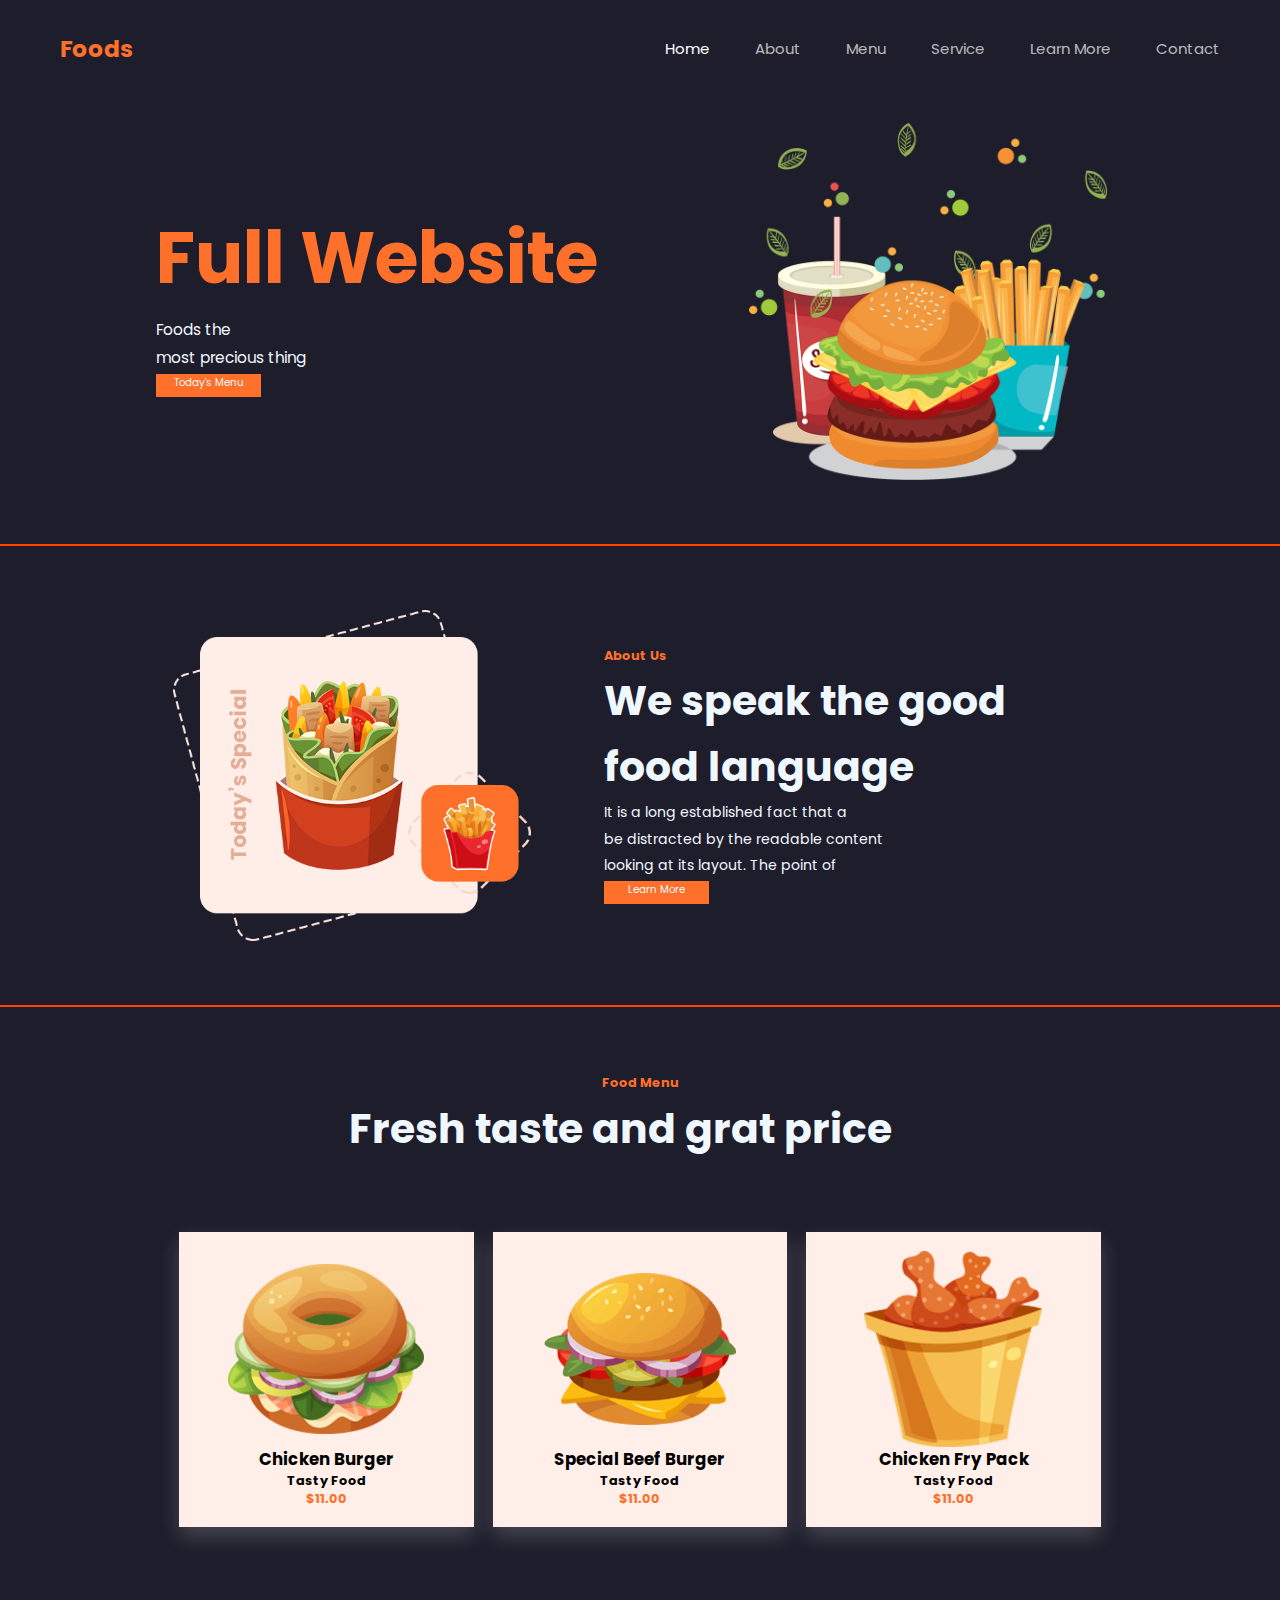
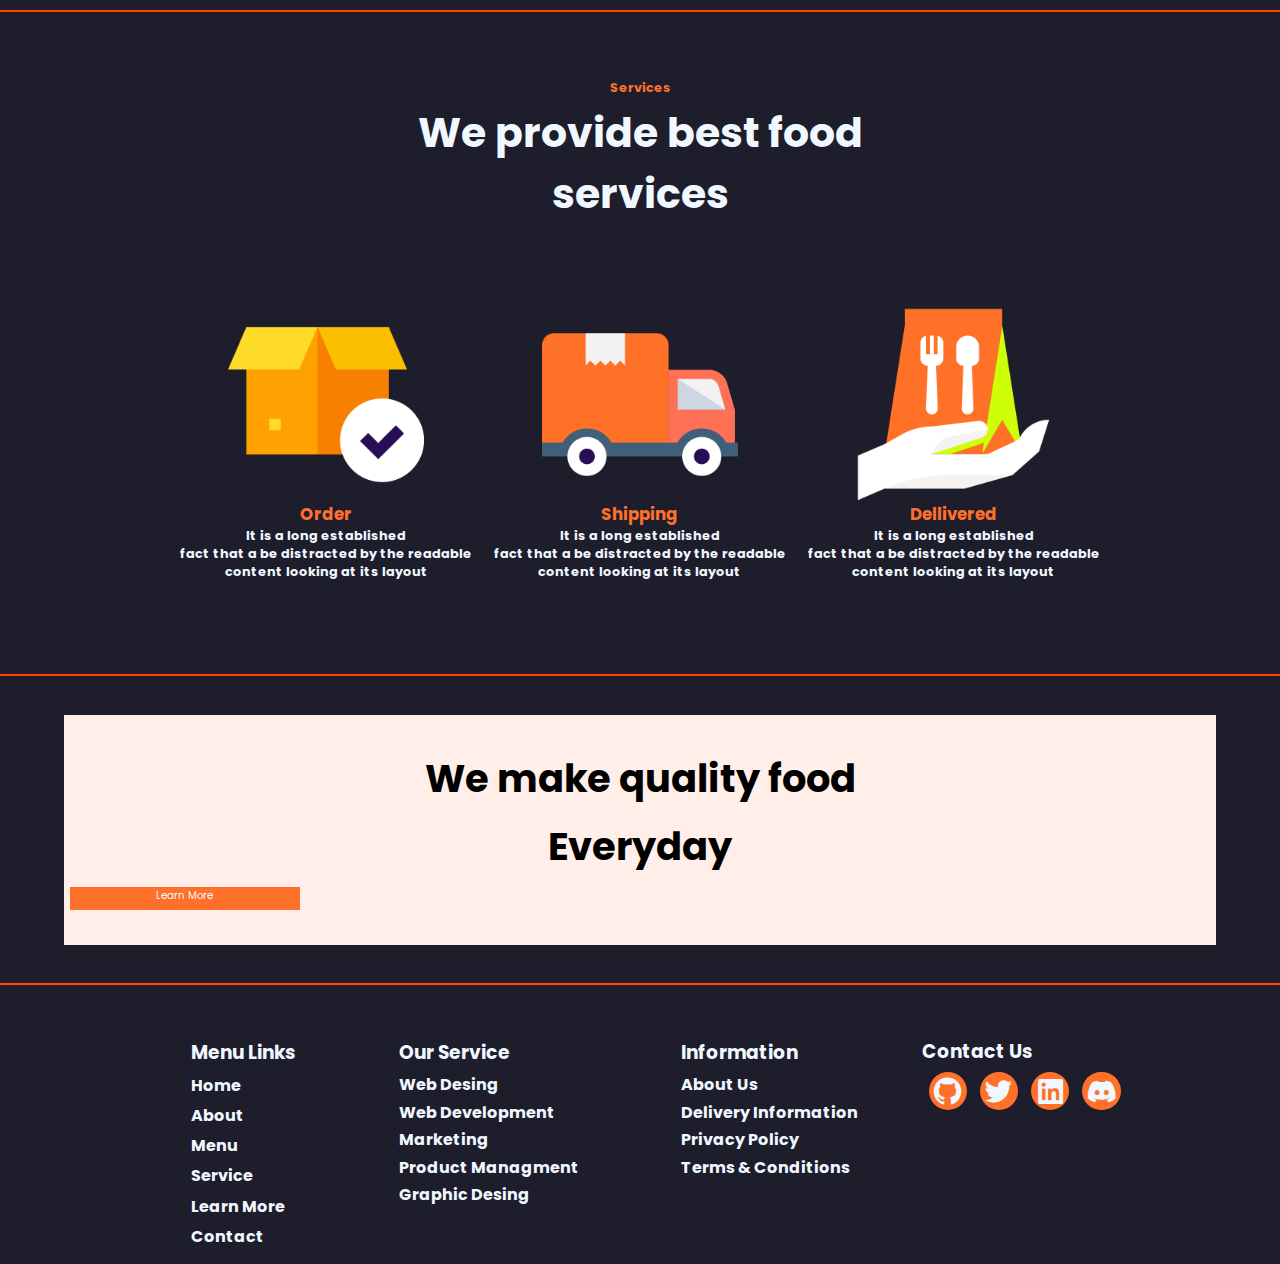
<file: index.html>
<!DOCTYPE html>
<html lang="en">
<head>
    <meta charset="UTF-8">
    <meta name="viewport" content="width=device-width, initial-scale=1.0">
    <link rel="stylesheet" href="css/styles.css">
    <link href='https://unpkg.com/boxicons@2.1.4/css/boxicons.min.css' rel='stylesheet'>
    <title>Food.inc</title>
</head>
<body>
    <div class="container">
        <header class="header">
            <div class="head-cont">
                <div class="row">
                    <div class="return">
                        <h3><a href="/index.html" class="orange">Foods</a></h3>
                    </div>
                    <input type="checkbox" id="nav-check">
                    <label for="nav-check" class="nav-toggler">
                        <span></span>
                    </label>
                    <div class="nav">
                        <ul>
                            <li><a href="#Home" class="active">Home</a></li>
                            <li><a href="#About">About</a></li>
                            <li><a href="#Menu">Menu</a></li>
                            <li><a href="#Services">Service</a></li>
                            <li><a href="#Learn-more">Learn More</a></li>
                            <li><a href="#Contact">Contact</a></li>
                        </ul>
                    </div>
                </div>
            </div>
        </header>
        <div class="home" id="Home">
            <div class="title">
                <h1 class="orange">Full Website</h1>
                <p class="big-p">Foods the </p>
                <p class="big-p">most precious thing</p>
                <div class="orange-button">
                    <a href="/placeholder.html" class="white" target="_blank">Today's Menu</a>
                </div>
            </div>
            <div class="img-big">
                <img src="/images/home.png" alt="Home Image (hamburger with soda and fries)">
            </div>
        </div>

        <div class="color-line" id="About"></div>
        <div class="about">
            <div class="img-big">
                <img src="images/about.png" alt="About Image (wrap and fries with the text ''Todays Special)">
            </div>
            <div class="title">
                <h4 class="smol orange">About Us</h4>
                <h2 class="white-text">We speak the good </h2>
                <h2>food language</h2>
                <p>It is a long established fact that a </p>
                <p>be distracted by the readable content</p> 
                <p>looking at its layout. The point of</p> 
                <div class="orange-button">
                    <a href="/placeholder.html" class="white" target="_blank">Learn More</a>
                </div>
            </div>
        </div>

        <div class="color-line"></div>

        <div class="menu" id="Menu">
            <div class="title">
                <h4 class="smol orange">Food Menu</h4>
                <h2 class="white-text">Fresh taste and grat price</h2>
            </div>
            <div class="products">
                <div class="white-div">
                    <div class="img-smol">
                        <img src="/images/food1.png" alt="Chicken Burgir image">
                    </div>
                    <h4>Chicken Burger</h4>
                    <h5>Tasty Food</h5>
                    <h6 class="orange">$11.00</h6>
                </div>
                <div class="white-div">
                    <div class="img-smol">
                        <img src="images/food2.png" alt="Special beef burgir image">
                    </div>
                    <h4>Special Beef Burger</h4>
                    <h5>Tasty Food</h5>
                    <h6 class="orange">$11.00</h6>
                </div>
                <div class="white-div">
                    <div class="img-smol">
                        <img src="/images/food3.png" alt="chicken fry pack image">
                    </div>
                    <h4>Chicken Fry Pack</h4>
                    <h5>Tasty Food</h5>
                    <h6 class="orange">$11.00</h6>
                </div>
            </div>
        </div>

        <div class="color-line"></div>

        <div class="services" id="Services">
            <div class="title">
                <h4 class="smol orange">Services</h4>
                <h2 class="white-text">We provide best food services</h2>
            </div>
            <div class="products">
                <div class="blank-div">
                    <div class="img-smol">
                        <img src="/images/s1.png" alt="Package logo with a check">
                    </div>
                    <h4 class="orange">Order</h4>
                    <h5>It is a long established</h5>
                    <h5>fact that a be distracted by the readable</h5>
                    <h5>content looking at its layout</h5>
                </div>
                <div class="blank-div">
                    <div class="img-smol">
                        <img src="/images/s2.png" alt="a truck logo">
                    </div>
                    <h4 class="orange">Shipping</h4>
                    <h5>It is a long established</h5>
                    <h5>fact that a be distracted by the readable</h5>
                    <h5>content looking at its layout</h5>
                </div>
                <div class="blank-div">
                    <div class="img-smol">
                        <img src="/images/s3.png" alt="Hands with to-go food">
                    </div>
                    <h4 class="orange">Dellivered</h4>
                    <h5>It is a long established</h5>
                    <h5>fact that a be distracted by the readable</h5>
                    <h5>content looking at its layout</h5>
                </div>
            </div>
        </div>
        <div class="color-line"></div>
        <div class="learn-more" id="learn-more">
            <div class="white-big">
                <h2>We make quality food</h2>
                <h2>Everyday</h2>
                <div class="orange-button">
                    <a href="/placeholder.html" class="white" target="_blank">Learn More</a>
                </div>
            </div>
        </div>

        <div class="color-line"></div>

        <div class="footer" id="Contact">
            <div class="info">
                <h3>Menu Links</h3>
                <div class="mini-sep"></div>
                <a href="#Home"><h4>Home</h4></a>
                <a href="#About"><h4>About</h4></a>
                <a href="#Menu"><h4>Menu</h4></a>
                <a href="#Services"><h4>Service</h4></a>
                <a href="#Learn-more"><h4>Learn More</h4></a>
                <a href="#Contact"><h4>Contact</h4></a>
            </div>
            <div class="info">
                <h3>Our Service</h3>
                <div class="mini-sep"></div>
                <h4>Web Desing</h4>
                <h4>Web Development</h4>
                <h4>Marketing</h4>
                <h4>Product Managment</h4>
                <h4>Graphic Desing</h4>
            </div>
            <div class="info">
                <h3>Information</h3>
                <div class="mini-sep"></div>
                <h4>About Us</h4>
                <h4>Delivery Information</h4>
                <h4>Privacy Policy</h4>
                <h4>Terms & Conditions</h4>
            </div>
            <div class="contact">
                <h3>Contact Us</h3>
                <div class="mini-sep"></div>
                <div class="icon">
                    <a href="https://github.com/itsalexdro28" target="_blank">
                        <i class='bx bxl-github'></i>
                    </a>
                    <a href="https://twitter.com/" target="_blank">
                        <i class='bx bxl-twitter' ></i>
                    </a>
                    <a href="https://www.linkedin.com/" target="_blank">
                        <i class='bx bxl-linkedin-square' ></i>
                    </a>
                    <a href="https://www.discord.com/" target="_blank">
                        <i class='bx bxl-discord-alt' ></i>
                    </a>
                </div>
            </div>
        </div>
    </div>
</body>
</html>
</file>
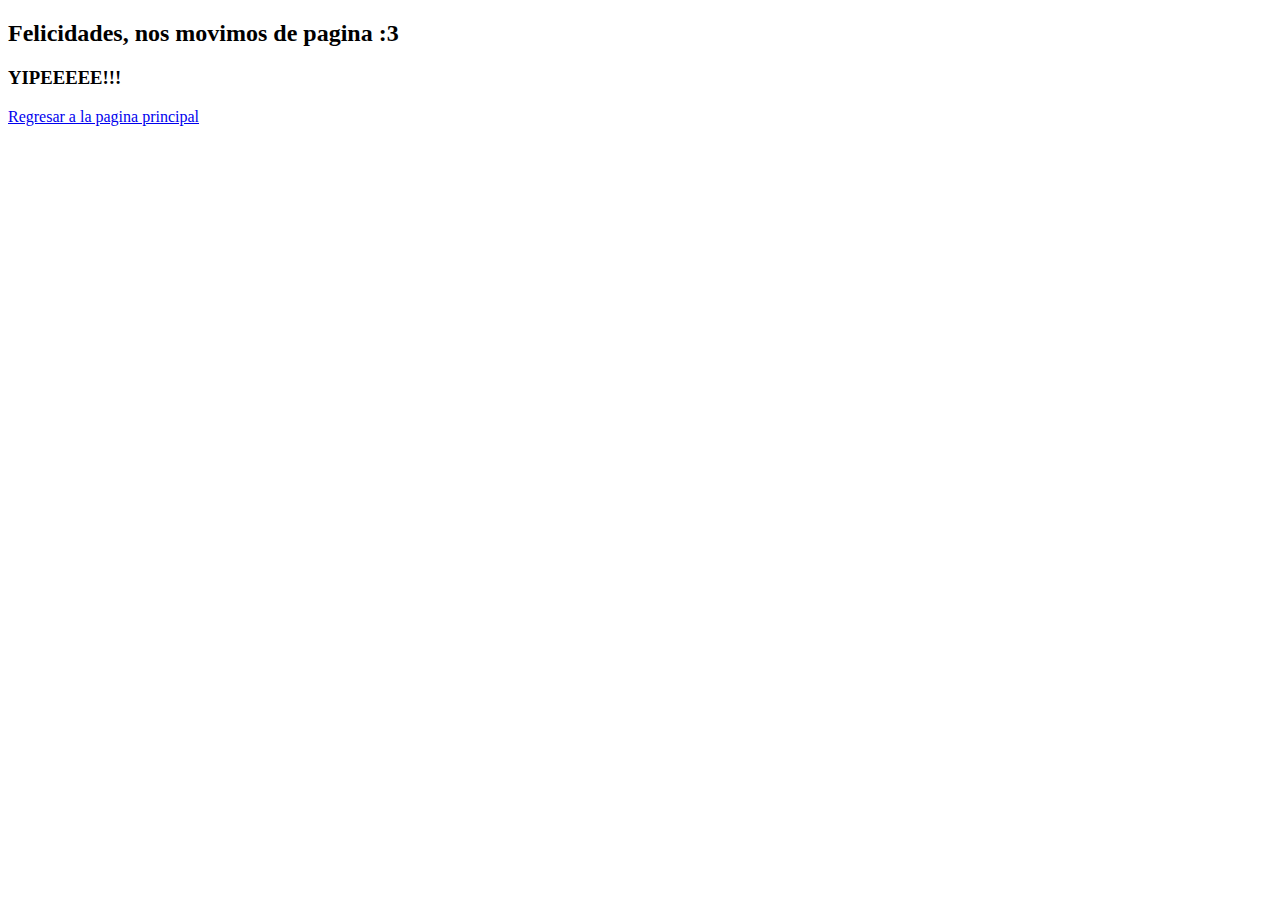
<file: placeholder.html>
<!DOCTYPE html>
<html lang="en">
<head>
    <meta charset="UTF-8">
    <meta name="viewport" content="width=device-width, initial-scale=1.0">
    <title>Document</title>
</head>
<body>
    <h2>Felicidades, nos movimos de pagina :3</h2>
    <h3>YIPEEEEE!!!</h3>
    <a href="/index.html" target="_blank">Regresar a la pagina principal</a>
</body>
</html>
</file>
<file: css/styles.css>
@import url('https://fonts.googleapis.com/css2?family=Poppins:ital,wght@0,100;0,200;0,300;0,400;0,500;0,600;0,700;0,800;0,900;1,100;1,200;1,300;1,400;1,500;1,600;1,700;1,800;1,900&display=swap');
body {
    background-color: #1e1d2b;
    color: aliceblue;
    font-family: 'Poppins', sans-serif;
    
}
* {
    box-sizing: border-box;
    margin: 0;
    padding: 0;
}
/* Nav menu */
.container {
    max-width: 100vw;
    margin: auto;
}
a {
    text-decoration: none;
    color: inherit;
}
ul {
    list-style: none;
}
.row {
    display: flex;
    flex-wrap: wrap;
    align-items: center;
    justify-content: space-between;
    
}
.header{
    background-color: #1e1d2b;
    padding: 12px 0;
    position: relative;
}
.header .return, .header .nav{
    padding: 15px 60px;
    text-transform: capitalize;
    font-size: 20px;
}
.header .return p {
    color: aliceblue;
}
.header .nav ul li{
    display: inline-block;
    margin-left: 40px;
}
.header .nav ul li a{
    display: block;
    font-size: 15px;
    padding: 10px 0;
    transition: all0.5s ease;
    color: rgba(255,255,255,0.7);
}
.header .nav ul li a:hover,
.header .nav ul li a.active {
    color: #ffffff;
}
.header #nav-check{
    position: absolute;
    opacity: 0;
    pointer-events: none;
} 
.nav-toggler {
    height: 35px;
    width: 40px;
    background-color: #ffffff;
    border-radius: 15%;
    cursor: pointer;
    display: none;
    align-items: center;
    justify-content: center;
    margin-right: 15px;
}
.nav-toggler span {
    display: block;
    height: 2px;
    width: 20px;
    background-color: red;
    position: relative;
}
.nav-toggler span::before,
.nav-toggler span::after{
    content: '';
    position: absolute;
    width: 100%;
    height: 100%;
    background-color: red;
    left:0;
}
.nav-toggler span::before{
    top: -6px
}
.nav-toggler span::after{
    top: 6px
}
@media(max-width: 991px){
    .nav-toggler{
        display: flex;
    }
    .header .nav{
        position: absolute;
        left:0;
        top:100%;
        width:100%;
        background-color: #2c2b47;
        border-top: 1px solid #fff;
        opacity:0;
        visibility: hidden;
    }
    .header .nav ul li{
        display: block;
        margin:0;
    }
    .header #nav-check:checked ~ .nav{
        opacity:1;
        visibility: visible;
    }
    .header #nav-check:focus ~ .nav-toggler{
        box-shadow: 0 0 15px #000;
    }
    .header #nav-check:checked ~ .nav-toggler span{
        background-color: transparent;
    } 
    .header #nav-check:checked ~ .nav-toggler span::before{
        top:0;
        transform: rotate(45deg);
    }
    .header #nav-check:checked ~ .nav-toggler span::after{
        top:0;
        transform: rotate(-45deg);
    }
}
/* Colors */
.color-line{
    width: 100%;
    background-color: orangered ;
    height: 2px;
    margin: 3vw 0;
}
.orange {
    color: #ff702a;
}
.orange-button {
    background-color: #ff702a;
}
.white-div h4, .white-div h5{
    color: #000;
}
/* First page / Home */
.home {
    display: flex;
    justify-content: center;
    align-items: center;
}
.title {
    display: flex;
    flex-direction: column;
    justify-content: flex-start;
    padding: 2%;
    width: 45vw;
    font-size: 2.8vw;
}
.title .big-p{
    font-size: 1.2vw;
}
.title *{ 
    margin: 0.5%;
}
.img-big {
    display: flex;
    justify-content: center;
    width: 35vw;
    padding: 2%;
}
.img-big img{
    width:90%;
}
.orange-button {
    align-self: flex-start;
    display: flex;
    justify-content: center;
    align-items: center;
    width: 20%;
    height: 1.8vw;
}
.orange-button a{
    text-align: center;
    margin: 0;
    width: 90%;
    height: 90%;
    font-size: 0.8vw;
}
/* Second page / about */
.about {
    display: flex;
    justify-content: center;
    align-items: center;
}
.smol{
    font-size: 1vw;
}
.title h2 {
    font-size: 3.2vw;
}
.title p{
    font-size: 1.1vw;
}
/* third page / menu */
.menu {
    display: flex;
    flex-direction: column;
    justify-content: center;
    align-items: center;
}
.menu .smol{
    align-self: center;
}
.menu .title{
    width: 50vw;
}
.products {
    display: flex;
    justify-content: space-evenly;
    align-items: center;
    width: 75vw;
    height: 30vw;
}
.white-div {
    display: flex;
    flex-direction: column;
    justify-content: center;
    align-items: center;
    width: 23vw;
    height: 23vw;
    background-color: #ffefe8;
    box-shadow: 0px 9px 20px rgba(255, 255, 255, 0.19);
}
.white-div h4 {
    font-size: 1.3vw;
}
.white-div h5 {
    font-size: 1vw;
}
.white-div h6 {
    font-size: 1vw;
}
.img-smol{
    display: flex;
    justify-content: center;
    align-items: center;
    width: 17vw;
}
.img-smol img{
    width: 90%
}
/*Forth page / services  */
.services{
    display: flex;
    flex-direction: column;
    justify-content: center;
    align-items: center;
    text-align: center;
}
.blank-div{
    display: flex;
    flex-direction: column;
    justify-content: center;
    align-items: center;
    width: 23vw;
    height: 23vw;
    border-radius: 25px;
}
.blank-div h4 {
font-size: 1.3vw;
}
.blank-div h5 {
    font-size: 1vw;
}
/* Fifth page / learn more */
.learn-more{
    display: flex;
    flex-direction: column;
    justify-content: center;
    align-items: center;
    text-align: center;
}
.white-big{
    display: flex;
    flex-direction: column;
    justify-content: center;
    align-items: center;
    text-align: center;
    background-color: #ffefe8;
    width: 90vw;
    height: 18vw;
}
.white-big * {
    margin: 0.5%;
}
.white-big h2{
    color: #000;
    font-size: 3vw;
}
/* pie de pagina */
.footer {
    display: flex;
    flex-direction: row;
    justify-content: center;
    align-items: flex-start;
}
.footer .info * {
    margin: 0.1vw 3vw;
}
.footer .info a{
    margin: 0.1vw 0;
}
.info, .contact {
    display: flex;
    flex-direction: column;
    justify-content: center;
    align-items: flex-start;
    margin: 1vw;

}
.icon   {
    display: flex;
    flex-direction: row;
    justify-content: center;
    align-items: flex-start;
}
.icon a{
    margin: 0.5vw;
    padding: 0;
    display: flexbox;
    justify-content: center;
    align-items: center;
    background-color: #ff702a;
    width: 3vw;
    height: 3vw;
    border-radius: 50px;
}
.icon a i{
    font-size: 2.6vw;
    margin: 0.2vw 0.2vw;
}
@media(max-width: 991px){
    .color-line{
        margin: 5vw 0;
    }
    /* 1st */
    .home {
        flex-direction: column;
        align-items: center;
    }
    .title{
        box-sizing: border-box;
        width: 90vw;
        justify-content: center;
        align-items: center;
        font-size: 4.5vw;
    }
    .title h1{
        font-size: 12vw;
    }
    .title .big-p {
        font-size: 4.5vw;
    }
    .img-big{
        width: 80vw;
    }
    .orange-button {
        align-self: center;
        margin: 0;
        width: 25vw;
        height: 6vw;
    }
    .orange-button a{
        font-size: 3vw;
        margin: 0;
    }
    .about{
        flex-direction: column-reverse;
        align-items: center;
    }
    .title .smol{
        font-size: 2.5vw;
    }
    .title h2 {
        font-size: 6.5vw;
        text-align: center;
    }
    .title p {
        font-size: 2.5vw;
    }
    .menu .title{
        width: 80vw;
    }
    .menu .title h2{
        font-size: 6vw;
    }
    .products {
        flex-direction: column;
        width: 80vw;
        height: 250vw;
    }
    .white-div {
        width: 70vw;
        height: 70vw;
    }
    .white-div h4 {
        font-size: 5.8vw;
    }
    .white-div h5 {
        font-size: 4.4vw;
    }
    .white-div h6 {
        font-size: 4.4vw;
    }
    .img-smol{
        display: flex;
        justify-content: center;
        align-items: center;
        width: 50vw;
    }
    .img-smol img{
        width: 90%
    }
    .blank-div {
        width: 70vw;
        height: 70vw;
    }
    .blank-div h4 {
        font-size: 5vw;
    }
    .blank-div h5 {
        font-size: 3vw;
    }
    .white-big{
        width: 80vw;
        height: 35vw;
    }
    .white-big h2{
        font-size: 6vw;
    } 
    .footer {
        flex-direction: column;
    }
    .footer .info{
        margin: 3vw 9vw;
    }
    .contact{
        margin: 6vw 20vw;
        justify-content: space-around;
    }
    .icon a{
        margin: 1.95vw;
        padding: 0;
        display: flexbox;
        background-color: #ff702a;
        width: 9vw;
        height: 9vw;
        border-radius: 50px;
    }
    .mini-sep{
        width: 15vw;
    }
    .icon a i{
        font-size: 7vw;
        margin: 1.2vw 0.9vw;
    }
}
</file>
